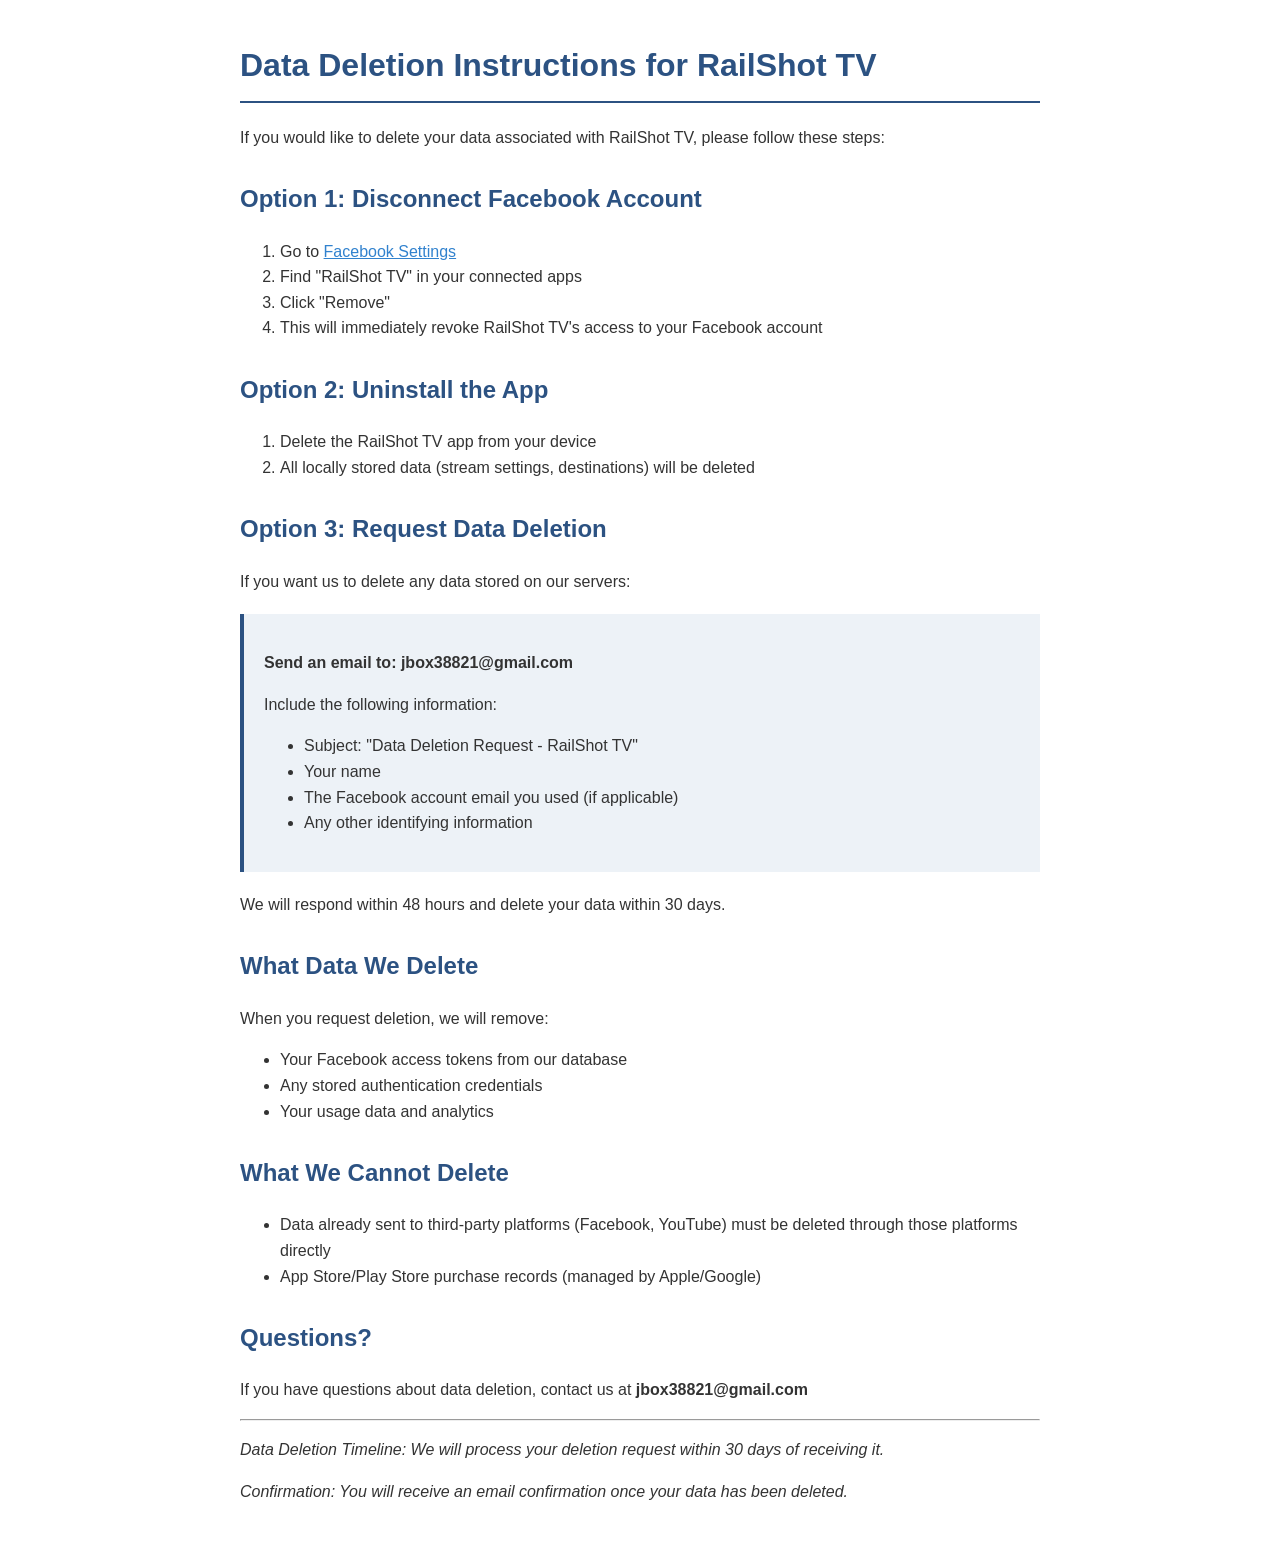
<file: data-deletion.html>
<!DOCTYPE html>
<html lang="en">
<head>
    <meta charset="UTF-8">
    <meta name="viewport" content="width=device-width, initial-scale=1.0">
    <title>Data Deletion - RailShot TV</title>
    <style>
        body {
            font-family: -apple-system, BlinkMacSystemFont, 'Segoe UI', Roboto, sans-serif;
            line-height: 1.6;
            max-width: 800px;
            margin: 40px auto;
            padding: 0 20px;
            color: #333;
        }
        h1 { color: #2c5282; border-bottom: 2px solid #2c5282; padding-bottom: 10px; }
        h2 { color: #2c5282; margin-top: 30px; }
        a { color: #3182ce; }
        .highlight { background: #edf2f7; padding: 20px; border-left: 4px solid #2c5282; margin: 20px 0; }
    </style>
</head>
<body>
    <h1>Data Deletion Instructions for RailShot TV</h1>
    <p>If you would like to delete your data associated with RailShot TV, please follow these steps:</p>

    <h2>Option 1: Disconnect Facebook Account</h2>
    <ol>
        <li>Go to <a href="https://www.facebook.com/settings?tab=applications">Facebook Settings</a></li>
        <li>Find "RailShot TV" in your connected apps</li>
        <li>Click "Remove"</li>
        <li>This will immediately revoke RailShot TV's access to your Facebook account</li>
    </ol>

    <h2>Option 2: Uninstall the App</h2>
    <ol>
        <li>Delete the RailShot TV app from your device</li>
        <li>All locally stored data (stream settings, destinations) will be deleted</li>
    </ol>

    <h2>Option 3: Request Data Deletion</h2>
    <p>If you want us to delete any data stored on our servers:</p>
    
    <div class="highlight">
        <p><strong>Send an email to: jbox38821@gmail.com</strong></p>
        <p>Include the following information:</p>
        <ul>
            <li>Subject: "Data Deletion Request - RailShot TV"</li>
            <li>Your name</li>
            <li>The Facebook account email you used (if applicable)</li>
            <li>Any other identifying information</li>
        </ul>
    </div>

    <p>We will respond within 48 hours and delete your data within 30 days.</p>

    <h2>What Data We Delete</h2>
    <p>When you request deletion, we will remove:</p>
    <ul>
        <li>Your Facebook access tokens from our database</li>
        <li>Any stored authentication credentials</li>
        <li>Your usage data and analytics</li>
    </ul>

    <h2>What We Cannot Delete</h2>
    <ul>
        <li>Data already sent to third-party platforms (Facebook, YouTube) must be deleted through those platforms directly</li>
        <li>App Store/Play Store purchase records (managed by Apple/Google)</li>
    </ul>

    <h2>Questions?</h2>
    <p>If you have questions about data deletion, contact us at <strong>jbox38821@gmail.com</strong></p>

    <hr>
    <p><em>Data Deletion Timeline: We will process your deletion request within 30 days of receiving it.</em></p>
    <p><em>Confirmation: You will receive an email confirmation once your data has been deleted.</em></p>
</body>
</html>
</file>
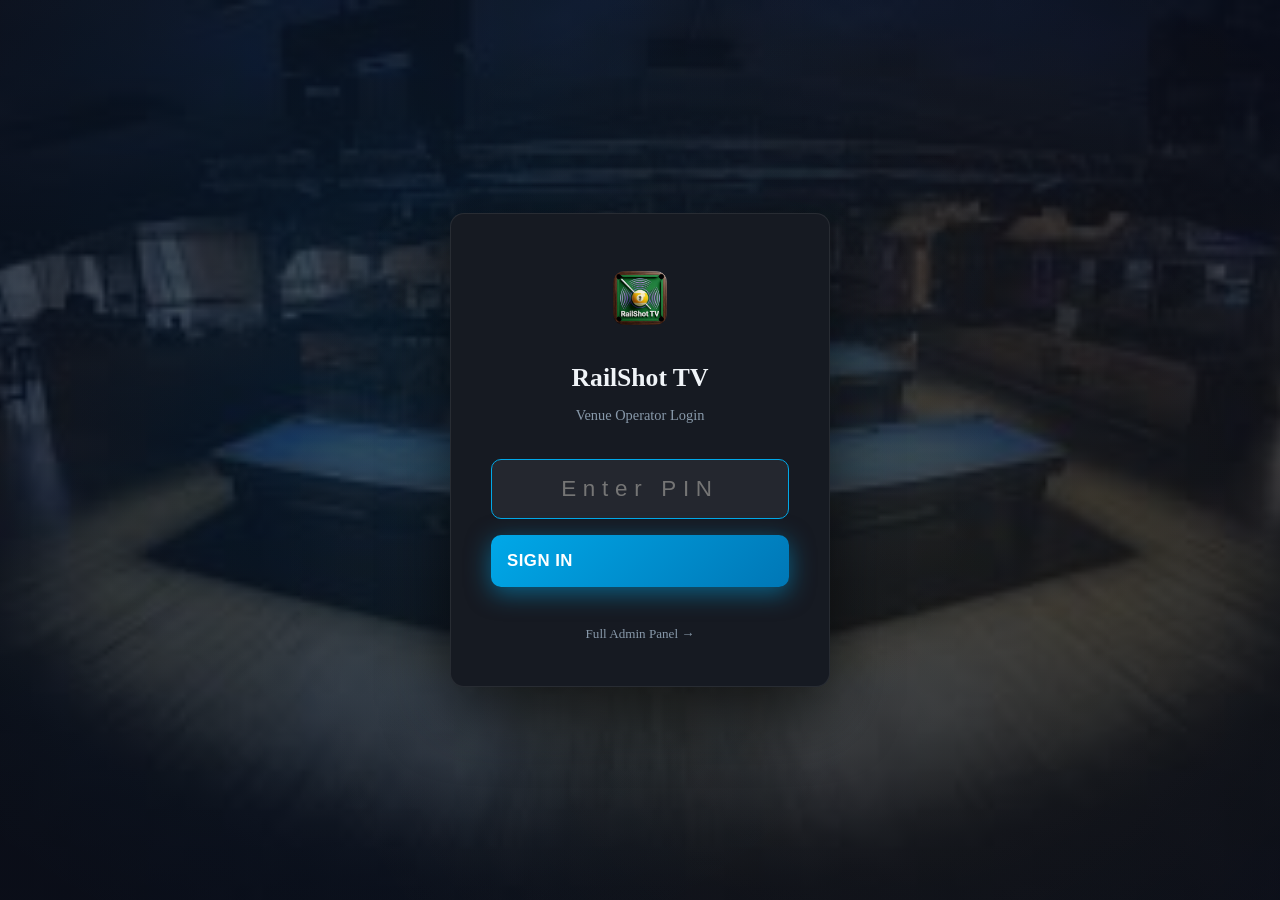
<file: golive.html>
<!DOCTYPE html>
<html lang="en">
<head>
    <meta charset="UTF-8">
    <meta name="viewport" content="width=device-width, initial-scale=1.0, maximum-scale=1.0, user-scalable=no">
    <title>Go Live — RailShot TV</title>
    <meta name="theme-color" content="#00A8E8">
    <link rel="manifest" href="manifest.json">
    <link rel="stylesheet" href="css/styles.css?v=2">
    <link rel="stylesheet" href="css/golive.css?v=1">
</head>
<body class="golive-page">

    <!-- PIN Login Screen -->
    <div id="pinScreen" class="pin-screen">
        <div class="pin-card">
            <img src="images/logo.png" alt="RailShot TV" class="pin-logo">
            <h1 class="pin-title">RailShot TV</h1>
            <p class="pin-subtitle">Venue Operator Login</p>
            <form id="pinForm" autocomplete="off">
                <div class="pin-input-wrap">
                    <input
                        type="password"
                        id="pinInput"
                        class="pin-input"
                        placeholder="Enter PIN"
                        inputmode="numeric"
                        maxlength="12"
                        autocomplete="current-password"
                        required
                    >
                </div>
                <button type="submit" class="btn btn-primary pin-submit-btn">Sign In</button>
                <p id="pinError" class="pin-error hidden">Incorrect PIN. Please try again.</p>
            </form>
            <a href="admin/" class="pin-admin-link">Full Admin Panel &rarr;</a>
        </div>
    </div>

    <!-- Go Live Control Screen -->
    <div id="controlScreen" class="control-screen hidden">
        <header class="golive-header">
            <div class="golive-header-inner">
                <a href="index.html" class="logo">
                    <img src="images/logo.png" alt="RailShot TV Logo" class="logo-icon">
                    <span>RailShot TV</span>
                </a>
                <div class="golive-header-right">
                    <span id="venueName" class="golive-venue-name"></span>
                    <button id="logoutBtn" class="btn btn-secondary btn-small">Sign Out</button>
                </div>
            </div>
        </header>

        <main class="golive-main">
            <div class="golive-container">

                <!-- Status banner -->
                <div id="statusBanner" class="status-banner status-offline">
                    <span class="status-banner-dot"></span>
                    <span id="statusBannerText">Off Air</span>
                </div>

                <!-- Table cards -->
                <div id="tableCards" class="table-cards-grid"></div>

                <!-- No tables configured message -->
                <div id="noTablesMsg" class="no-tables-msg hidden">
                    <p>No cameras have been configured yet.</p>
                    <a href="admin/" class="btn btn-primary">Go to Admin Panel</a>
                </div>

            </div>
        </main>
    </div>

    <script src="js/golive.js?v=3"></script>
</body>
</html>
</file>
<file: css/styles.css>
/* RailShot TV - Atmospheric Billiard Hall Design */
* {
    margin: 0;
    padding: 0;
    box-sizing: border-box;
}

:root {
    /* Color palette from billiard hall atmosphere */
    --primary: #00A8E8;
    --primary-dark: #0077B6;
    --accent: #FDD835;
    --accent-orange: #FF6B35;
    
    /* Dark atmospheric colors */
    --background-dark: #0A0E1A;
    --surface-dark: #1A1F2E;
    --surface-light: #2A3142;
    
    /* Text colors */
    --text: #FFFFFF;
    --text-muted: #B8C5D6;
    --border: rgba(255, 255, 255, 0.1);
    --shadow: rgba(0, 0, 0, 0.6);
    
    /* Spacing */
    --spacing-xs: 0.5rem;
    --spacing-sm: 1rem;
    --spacing-md: 1.5rem;
    --spacing-lg: 2rem;
    --spacing-xl: 3rem;
    --spacing-2xl: 4rem;
    --spacing-3xl: 6rem;
    
    /* Border radius */
    --radius-sm: 0.5rem;
    --radius-md: 1rem;
    --radius-lg: 1.5rem;
    --radius-xl: 2rem;
}

body {
    font-family: -apple-system, BlinkMacSystemFont, 'Segoe UI', Roboto, 'Helvetica Neue', Arial, sans-serif;
    background: var(--background-dark);
    color: var(--text);
    line-height: 1.6;
    -webkit-font-smoothing: antialiased;
    -moz-osx-font-smoothing: grayscale;
    position: relative;
}

/* Main atmospheric background - multiple billiard hall */
body::before {
    content: '';
    position: fixed;
    top: 0;
    left: 0;
    right: 0;
    bottom: 0;
    background: 
        linear-gradient(180deg, rgba(10, 14, 26, 0.85) 0%, rgba(10, 14, 26, 0.75) 50%, rgba(10, 14, 26, 0.85) 100%),
        url('../images/bg-pool-hall-1.jpg');
    background-size: cover;
    background-position: center;
    background-attachment: fixed;
    z-index: -2;
}

/* Subtle overlay for depth */
body::after {
    content: '';
    position: fixed;
    top: 0;
    left: 0;
    right: 0;
    bottom: 0;
    background: 
        radial-gradient(circle at 30% 40%, rgba(0, 168, 232, 0.08) 0%, transparent 60%),
        radial-gradient(circle at 70% 60%, rgba(253, 216, 53, 0.06) 0%, transparent 60%);
    z-index: -1;
    pointer-events: none;
}

.container {
    max-width: 1200px;
    margin: 0 auto;
    padding: 0 var(--spacing-md);
}

/* Header */
.header {
    position: sticky;
    top: 0;
    z-index: 1000;
    background: rgba(10, 14, 26, 0.95);
    border-bottom: 2px solid rgba(0, 168, 232, 0.3);
    backdrop-filter: blur(20px) saturate(180%);
    box-shadow: 0 4px 30px rgba(0, 0, 0, 0.5);
}

.header-content {
    display: flex;
    align-items: center;
    justify-content: space-between;
    height: 4.5rem;
}

.logo {
    display: flex;
    align-items: center;
    gap: var(--spacing-sm);
    font-size: 1.5rem;
    font-weight: 700;
    color: var(--text);
    text-decoration: none;
    transition: transform 0.3s ease;
}

.logo:hover {
    transform: scale(1.05);
}

.logo-icon {
    width: 48px;
    height: 48px;
    border-radius: 12px;
    box-shadow: 0 4px 12px rgba(0, 0, 0, 0.4);
}

.nav {
    display: flex;
    gap: var(--spacing-lg);
}

.nav-link {
    color: var(--text);
    text-decoration: none;
    font-weight: 600;
    padding: var(--spacing-xs) var(--spacing-md);
    border-radius: var(--radius-sm);
    transition: all 0.3s ease;
    background: rgba(255, 255, 255, 0.05);
}

.nav-link:hover {
    background: rgba(0, 168, 232, 0.2);
    color: var(--primary);
    transform: translateY(-2px);
}

/* Hero Section - Pool ball close-up background */
.hero {
    padding: var(--spacing-3xl) 0;
    background: 
        linear-gradient(135deg, rgba(10, 14, 26, 0.92) 0%, rgba(26, 31, 46, 0.88) 100%),
        url('../images/bg-pool-ball.jpg');
    background-size: cover;
    background-position: center;
    background-attachment: fixed;
    position: relative;
    overflow: hidden;
    border-bottom: 2px solid rgba(0, 168, 232, 0.3);
}

.hero::before {
    content: '';
    position: absolute;
    top: 0;
    left: 0;
    right: 0;
    bottom: 0;
    background: radial-gradient(circle at 50% 50%, transparent 0%, rgba(10, 14, 26, 0.4) 100%);
    pointer-events: none;
}

.hero-grid {
    display: grid;
    grid-template-columns: 1fr 1fr;
    gap: var(--spacing-3xl);
    align-items: center;
    position: relative;
    z-index: 1;
}

.hero-badge {
    display: inline-flex;
    align-items: center;
    gap: var(--spacing-xs);
    background: linear-gradient(135deg, rgba(0, 168, 232, 0.25) 0%, rgba(0, 119, 182, 0.25) 100%);
    color: var(--primary);
    padding: 0.75rem 1.5rem;
    border-radius: var(--radius-xl);
    font-size: 0.875rem;
    font-weight: 700;
    margin-bottom: var(--spacing-md);
    border: 2px solid var(--primary);
    box-shadow: 0 4px 20px rgba(0, 168, 232, 0.3);
    text-transform: uppercase;
    letter-spacing: 1px;
    backdrop-filter: blur(10px);
}

.hero-badge i {
    width: 1.25rem;
    height: 1.25rem;
}

.hero-title {
    font-size: 3.5rem;
    font-weight: 900;
    margin-bottom: var(--spacing-md);
    line-height: 1.1;
    color: var(--text);
    text-shadow: 
        2px 2px 4px rgba(0, 0, 0, 0.8),
        0 0 30px rgba(0, 168, 232, 0.3);
}

.hero-subtitle {
    font-size: 1.25rem;
    color: var(--text-muted);
    margin-bottom: var(--spacing-xl);
    line-height: 1.7;
    text-shadow: 1px 1px 3px rgba(0, 0, 0, 0.8);
}

.hero-cta {
    margin-bottom: var(--spacing-lg);
}

.hero-features {
    display: flex;
    flex-wrap: wrap;
    gap: var(--spacing-md);
}

.hero-feature-item {
    display: flex;
    align-items: center;
    gap: var(--spacing-xs);
    color: var(--text);
    font-size: 1rem;
    font-weight: 600;
    background: rgba(255, 255, 255, 0.1);
    padding: 0.5rem 1rem;
    border-radius: var(--radius-md);
    backdrop-filter: blur(10px);
    border: 1px solid rgba(255, 255, 255, 0.1);
}

.hero-feature-item i {
    width: 1.25rem;
    height: 1.25rem;
    color: var(--accent);
}

.hero-image {
    display: flex;
    justify-content: center;
    align-items: center;
}

.app-screenshot {
    max-width: 100%;
    height: auto;
    max-height: 600px;
    border-radius: var(--radius-xl);
    box-shadow: 
        0 20px 60px rgba(0, 0, 0, 0.8),
        0 0 0 3px rgba(0, 168, 232, 0.3),
        0 0 30px rgba(0, 168, 232, 0.2);
    transition: transform 0.5s ease;
}

.app-screenshot:hover {
    transform: scale(1.05);
}

/* Buttons */
.btn {
    display: inline-flex;
    align-items: center;
    gap: var(--spacing-xs);
    padding: 1.25rem 2.5rem;
    border-radius: var(--radius-md);
    font-weight: 700;
    text-decoration: none;
    transition: all 0.3s ease;
    cursor: pointer;
    border: none;
    font-size: 1.125rem;
    text-transform: uppercase;
    letter-spacing: 0.5px;
}

.btn-primary {
    background: linear-gradient(135deg, var(--primary) 0%, var(--primary-dark) 100%);
    color: #FFFFFF;
    box-shadow: 0 6px 25px rgba(0, 168, 232, 0.5);
}

.btn-primary:hover {
    transform: translateY(-3px);
    box-shadow: 0 10px 35px rgba(0, 168, 232, 0.7);
    background: linear-gradient(135deg, #48CAE4 0%, var(--primary) 100%);
}

.btn-large {
    padding: 1.5rem 3rem;
    font-size: 1.25rem;
}

.btn-icon {
    width: 1.5rem;
    height: 1.5rem;
}

/* Features Section - Pool hall background */
.features-section {
    padding: var(--spacing-3xl) 0;
    background: 
        linear-gradient(180deg, rgba(10, 14, 26, 0.90) 0%, rgba(26, 31, 46, 0.92) 100%),
        url('../images/bg-pool-hall-2.jpg');
    background-size: cover;
    background-position: center;
    background-attachment: fixed;
    position: relative;
}

.features-section::before {
    content: '';
    position: absolute;
    top: 0;
    left: 0;
    right: 0;
    bottom: 0;
    background: 
        linear-gradient(180deg, rgba(10, 14, 26, 0.3) 0%, transparent 20%, transparent 80%, rgba(10, 14, 26, 0.3) 100%);
    pointer-events: none;
}

.section-header {
    text-align: center;
    margin-bottom: var(--spacing-3xl);
    position: relative;
    z-index: 1;
}

.section-badge {
    display: inline-block;
    background: rgba(0, 168, 232, 0.2);
    color: var(--primary);
    padding: 0.75rem 1.5rem;
    border-radius: var(--radius-xl);
    font-size: 0.875rem;
    font-weight: 700;
    margin-bottom: var(--spacing-sm);
    border: 2px solid var(--primary);
    text-transform: uppercase;
    letter-spacing: 1px;
    backdrop-filter: blur(10px);
}

.section-title {
    font-size: 2.75rem;
    font-weight: 900;
    margin-bottom: var(--spacing-sm);
    text-shadow: 
        2px 2px 4px rgba(0, 0, 0, 0.8),
        0 0 20px rgba(0, 168, 232, 0.2);
}

.section-description {
    font-size: 1.25rem;
    color: var(--text-muted);
    max-width: 700px;
    margin: 0 auto;
    text-shadow: 1px 1px 3px rgba(0, 0, 0, 0.8);
}

.feature-row {
    display: grid;
    grid-template-columns: 1fr 1fr;
    gap: var(--spacing-3xl);
    align-items: center;
    margin-bottom: var(--spacing-3xl);
    padding: var(--spacing-xl);
    background: rgba(10, 14, 26, 0.7);
    border-radius: var(--radius-xl);
    border: 1px solid rgba(0, 168, 232, 0.2);
    backdrop-filter: blur(20px) saturate(180%);
    box-shadow: 0 8px 32px rgba(0, 0, 0, 0.4);
    position: relative;
    z-index: 1;
}

.feature-row-reverse {
    direction: rtl;
}

.feature-row-reverse > * {
    direction: ltr;
}

.feature-icon-badge {
    width: 5rem;
    height: 5rem;
    background: linear-gradient(135deg, var(--primary) 0%, var(--primary-dark) 100%);
    border-radius: var(--radius-lg);
    display: flex;
    align-items: center;
    justify-content: center;
    margin-bottom: var(--spacing-md);
    box-shadow: 0 6px 25px rgba(0, 168, 232, 0.5);
}

.feature-icon-badge i {
    width: 2.5rem;
    height: 2.5rem;
    color: #FFFFFF;
}

.feature-title {
    font-size: 2.25rem;
    font-weight: 800;
    margin-bottom: var(--spacing-sm);
    text-shadow: 1px 1px 3px rgba(0, 0, 0, 0.8);
}

.feature-description {
    font-size: 1.125rem;
    color: var(--text-muted);
    margin-bottom: var(--spacing-md);
    line-height: 1.7;
}

.feature-list {
    list-style: none;
}

.feature-list li {
    display: flex;
    align-items: center;
    gap: var(--spacing-sm);
    margin-bottom: var(--spacing-sm);
    color: var(--text);
    font-weight: 500;
}

.feature-list i {
    width: 1.5rem;
    height: 1.5rem;
    color: var(--accent);
    flex-shrink: 0;
}

.feature-image {
    display: flex;
    justify-content: center;
    align-items: center;
}

.screenshot {
    max-width: 100%;
    height: auto;
    border-radius: var(--radius-lg);
    box-shadow: 
        0 15px 50px rgba(0, 0, 0, 0.6),
        0 0 0 2px rgba(0, 168, 232, 0.3),
        0 0 20px rgba(0, 168, 232, 0.2);
    transition: transform 0.5s ease;
}

.screenshot:hover {
    transform: scale(1.05);
}

.screenshot-landscape {
    max-width: 100%;
}

/* Download Section - Atmospheric pool hall */
.download-section {
    padding: var(--spacing-3xl) 0;
    background: 
        linear-gradient(135deg, rgba(10, 14, 26, 0.95) 0%, rgba(26, 31, 46, 0.95) 100%),
        url('../images/bg-pool-hall-1.jpg');
    background-size: cover;
    background-position: center;
    background-attachment: fixed;
    text-align: center;
    position: relative;
    border-top: 2px solid rgba(0, 168, 232, 0.3);
    border-bottom: 2px solid rgba(0, 168, 232, 0.3);
}

.download-section::before {
    content: '';
    position: absolute;
    top: 0;
    left: 0;
    right: 0;
    bottom: 0;
    background: 
        radial-gradient(circle at 50% 50%, rgba(0, 168, 232, 0.1) 0%, transparent 70%);
    pointer-events: none;
}

.download-content {
    max-width: 800px;
    margin: 0 auto;
    position: relative;
    z-index: 1;
}

.download-icon {
    width: 6rem;
    height: 6rem;
    background: linear-gradient(135deg, var(--primary) 0%, var(--primary-dark) 100%);
    border-radius: var(--radius-xl);
    display: flex;
    align-items: center;
    justify-content: center;
    margin: 0 auto var(--spacing-lg);
    box-shadow: 0 8px 35px rgba(0, 168, 232, 0.6);
}

.download-icon i {
    width: 3rem;
    height: 3rem;
    color: #FFFFFF;
}

.download-title {
    font-size: 3rem;
    font-weight: 900;
    margin-bottom: var(--spacing-sm);
    text-shadow: 
        2px 2px 4px rgba(0, 0, 0, 0.8),
        0 0 30px rgba(0, 168, 232, 0.3);
}

.download-description {
    font-size: 1.25rem;
    color: var(--text-muted);
    margin-bottom: var(--spacing-xl);
    line-height: 1.7;
    text-shadow: 1px 1px 3px rgba(0, 0, 0, 0.8);
}

.download-note {
    margin-top: var(--spacing-md);
    font-size: 1rem;
    color: var(--primary);
    font-weight: 600;
}

/* Footer */
.footer {
    padding: var(--spacing-2xl) 0 var(--spacing-lg);
    background: rgba(10, 14, 26, 0.98);
    border-top: 2px solid rgba(0, 168, 232, 0.3);
    backdrop-filter: blur(20px);
}

.footer-content {
    display: grid;
    grid-template-columns: 2fr 1fr;
    gap: var(--spacing-3xl);
    margin-bottom: var(--spacing-xl);
}

.footer-brand .logo {
    margin-bottom: var(--spacing-sm);
}

.footer-tagline {
    color: var(--text-muted);
    font-size: 1rem;
}

.footer-links {
    display: grid;
    grid-template-columns: 1fr 1fr;
    gap: var(--spacing-lg);
}

.footer-column-title {
    font-size: 0.875rem;
    font-weight: 700;
    margin-bottom: var(--spacing-sm);
    color: var(--primary);
    text-transform: uppercase;
    letter-spacing: 1px;
}

.footer-link {
    display: block;
    color: var(--text-muted);
    text-decoration: none;
    margin-bottom: var(--spacing-xs);
    transition: color 0.3s ease;
}

.footer-link:hover {
    color: var(--primary);
}

.footer-bottom {
    text-align: center;
    padding-top: var(--spacing-lg);
    border-top: 1px solid rgba(255, 255, 255, 0.1);
    color: var(--text-muted);
    font-size: 0.875rem;
}

/* Mobile Responsive */
@media (max-width: 768px) {
    .hero-grid {
        grid-template-columns: 1fr;
        gap: var(--spacing-xl);
    }
    
    .hero-title {
        font-size: 2.5rem;
    }
    
    .hero-subtitle {
        font-size: 1.125rem;
    }
    
    .section-title {
        font-size: 2rem;
    }
    
    .feature-row,
    .feature-row-reverse {
        grid-template-columns: 1fr;
        gap: var(--spacing-xl);
        direction: ltr;
        padding: var(--spacing-md);
    }
    
    .feature-title {
        font-size: 1.75rem;
    }
    
    .footer-content {
        grid-template-columns: 1fr;
    }
    
    .download-title {
        font-size: 2.25rem;
    }
    
    .btn {
        padding: 1rem 2rem;
        font-size: 1rem;
    }
    
    .btn-large {
        padding: 1.25rem 2.5rem;
        font-size: 1.125rem;
    }
}

/* Contact Section */
.contact-section {
    padding: var(--spacing-3xl) 0;
    position: relative;
}

.contact-grid {
    display: grid;
    grid-template-columns: 1fr 1.2fr;
    gap: var(--spacing-2xl);
    margin-top: var(--spacing-2xl);
}

/* Contact Information */
.contact-info {
    display: flex;
    flex-direction: column;
    gap: var(--spacing-lg);
}

.contact-info-title {
    font-size: 2rem;
    font-weight: 700;
    color: var(--text);
    line-height: 1.2;
    margin-bottom: var(--spacing-sm);
}

.contact-info-description {
    color: var(--text-muted);
    font-size: 1.125rem;
    line-height: 1.7;
}

.contact-details {
    display: flex;
    flex-direction: column;
    gap: var(--spacing-lg);
    margin-top: var(--spacing-md);
}

.contact-detail-item {
    display: flex;
    gap: var(--spacing-md);
    align-items: flex-start;
}

.contact-icon {
    width: 56px;
    height: 56px;
    min-width: 56px;
    background: var(--primary);
    border-radius: 50%;
    display: flex;
    align-items: center;
    justify-content: center;
    color: white;
    box-shadow: 0 4px 20px rgba(0, 168, 232, 0.3);
}

.contact-icon i {
    width: 24px;
    height: 24px;
}

.contact-detail-content {
    flex: 1;
    padding-top: 0.5rem;
}

.contact-detail-content h4 {
    font-size: 1.125rem;
    font-weight: 600;
    color: var(--text);
    margin-bottom: 0.25rem;
}

.contact-detail-content p,
.contact-detail-content a {
    color: var(--text-muted);
    font-size: 1rem;
    text-decoration: none;
    transition: color 0.3s ease;
}

.contact-detail-content a:hover {
    color: var(--primary);
}

/* Contact Form */
.contact-form-wrapper {
    background: rgba(26, 31, 46, 0.6);
    backdrop-filter: blur(20px);
    border: 1px solid var(--border);
    border-radius: var(--radius-lg);
    padding: var(--spacing-xl);
    box-shadow: 0 10px 40px rgba(0, 0, 0, 0.4);
}

.contact-form-title {
    font-size: 1.5rem;
    font-weight: 700;
    color: var(--text);
    margin-bottom: var(--spacing-lg);
    text-transform: uppercase;
    letter-spacing: 0.5px;
}

.contact-form {
    display: flex;
    flex-direction: column;
    gap: var(--spacing-md);
}

.form-row {
    display: grid;
    grid-template-columns: 1fr 1fr;
    gap: var(--spacing-md);
}

.form-group {
    display: flex;
    flex-direction: column;
    gap: var(--spacing-xs);
}

.form-label {
    font-size: 0.875rem;
    font-weight: 600;
    color: var(--text);
    text-transform: uppercase;
    letter-spacing: 0.5px;
}

.form-input,
.form-select,
.form-textarea {
    width: 100%;
    padding: 1rem;
    background: rgba(255, 255, 255, 0.05);
    border: 1px solid var(--border);
    border-radius: var(--radius-sm);
    color: var(--text);
    font-size: 1rem;
    font-family: inherit;
    transition: all 0.3s ease;
}

.form-input:focus,
.form-select:focus,
.form-textarea:focus {
    outline: none;
    border-color: var(--primary);
    background: rgba(255, 255, 255, 0.08);
    box-shadow: 0 0 0 3px rgba(0, 168, 232, 0.1);
}

.form-input::placeholder,
.form-textarea::placeholder {
    color: rgba(184, 197, 214, 0.5);
}

.form-select {
    cursor: pointer;
    appearance: none;
    background-image: url("data:image/svg+xml,%3Csvg xmlns='http://www.w3.org/2000/svg' width='24' height='24' viewBox='0 0 24 24' fill='none' stroke='%23B8C5D6' stroke-width='2' stroke-linecap='round' stroke-linejoin='round'%3E%3Cpolyline points='6 9 12 15 18 9'%3E%3C/polyline%3E%3C/svg%3E");
    background-repeat: no-repeat;
    background-position: right 1rem center;
    background-size: 20px;
    padding-right: 3rem;
}

.form-select option {
    background: var(--surface-dark);
    color: var(--text);
}

.form-textarea {
    resize: vertical;
    min-height: 150px;
}

.btn-full {
    width: 100%;
    justify-content: center;
}

.form-message {
    padding: var(--spacing-md);
    border-radius: var(--radius-sm);
    font-size: 0.9rem;
    text-align: center;
    display: none;
}

.form-message.success {
    display: block;
    background: rgba(76, 175, 80, 0.1);
    border: 1px solid rgba(76, 175, 80, 0.3);
    color: #4CAF50;
}

.form-message.error {
    display: block;
    background: rgba(244, 67, 54, 0.1);
    border: 1px solid rgba(244, 67, 54, 0.3);
    color: #F44336;
}

/* Responsive Design for Contact Section */
@media (max-width: 968px) {
    .contact-grid {
        grid-template-columns: 1fr;
        gap: var(--spacing-xl);
    }
    
    .contact-info-title {
        font-size: 1.75rem;
    }
}

@media (max-width: 640px) {
    .form-row {
        grid-template-columns: 1fr;
    }
    
    .contact-form-wrapper {
        padding: var(--spacing-lg);
    }
    
    .contact-info-title {
        font-size: 1.5rem;
    }
    
    .contact-icon {
        width: 48px;
        height: 48px;
        min-width: 48px;
    }
    
    .contact-icon i {
        width: 20px;
        height: 20px;
    }
}

/* ============================================================
   MOBILE HAMBURGER MENU
   ============================================================ */

/* Hide hamburger on desktop */
.nav-hamburger {
    display: none;
    flex-direction: column;
    justify-content: center;
    align-items: center;
    gap: 5px;
    width: 44px;
    height: 44px;
    background: rgba(255, 255, 255, 0.07);
    border: 1px solid rgba(255, 255, 255, 0.15);
    border-radius: var(--radius-sm);
    cursor: pointer;
    z-index: 1100;
    transition: background 0.2s ease;
    padding: 0;
}

.nav-hamburger:hover {
    background: rgba(0, 168, 232, 0.2);
}

.nav-hamburger span {
    display: block;
    width: 22px;
    height: 2px;
    background: var(--text);
    border-radius: 2px;
    transition: transform 0.3s ease, opacity 0.3s ease;
}

/* Animated X when open */
.nav-hamburger.open span:nth-child(1) {
    transform: translateY(7px) rotate(45deg);
}
.nav-hamburger.open span:nth-child(2) {
    opacity: 0;
    transform: scaleX(0);
}
.nav-hamburger.open span:nth-child(3) {
    transform: translateY(-7px) rotate(-45deg);
}

/* Mobile overlay — hidden by default */
.nav-mobile-overlay {
    display: none;
    position: fixed;
    top: 0;
    left: 0;
    right: 0;
    bottom: 0;
    background: rgba(10, 14, 26, 0.97);
    backdrop-filter: blur(24px);
    z-index: 1050;
    flex-direction: column;
    align-items: center;
    justify-content: center;
    gap: var(--spacing-lg);
    opacity: 0;
    transition: opacity 0.25s ease;
}

.nav-mobile-overlay.open {
    opacity: 1;
}

.nav-mobile-link {
    font-size: 1.75rem;
    font-weight: 700;
    color: var(--text);
    text-decoration: none;
    letter-spacing: 0.5px;
    padding: var(--spacing-sm) var(--spacing-xl);
    border-radius: var(--radius-md);
    transition: color 0.2s ease, background 0.2s ease;
}

.nav-mobile-link:hover {
    color: var(--primary);
    background: rgba(0, 168, 232, 0.1);
}

/* Show hamburger and hide desktop nav on mobile */
@media (max-width: 768px) {
    .nav {
        display: none;
    }

    .nav-hamburger {
        display: flex;
    }

    .nav-mobile-overlay {
        display: flex;
    }
}

/* ============================================================
   SKELETON LOADERS (Live venue grid)
   ============================================================ */

@keyframes skeleton-shimmer {
    0%   { background-position: -600px 0; }
    100% { background-position: 600px 0; }
}

.skeleton {
    background: linear-gradient(
        90deg,
        rgba(42, 49, 66, 0.8) 25%,
        rgba(60, 70, 90, 0.9) 50%,
        rgba(42, 49, 66, 0.8) 75%
    );
    background-size: 600px 100%;
    animation: skeleton-shimmer 1.4s infinite linear;
    border-radius: var(--radius-sm);
}

.venue-card-skeleton {
    background: rgba(26, 31, 46, 0.7);
    border: 1px solid rgba(255, 255, 255, 0.06);
    border-radius: var(--radius-md);
    overflow: hidden;
    pointer-events: none;
}

.venue-card-skeleton .sk-image {
    width: 100%;
    height: 160px;
}

.venue-card-skeleton .sk-body {
    padding: 1rem;
    display: flex;
    flex-direction: column;
    gap: 0.6rem;
}

.venue-card-skeleton .sk-title {
    height: 18px;
    width: 60%;
}

.venue-card-skeleton .sk-sub {
    height: 13px;
    width: 40%;
}

.venue-card-skeleton .sk-desc {
    height: 13px;
    width: 85%;
}

.venue-card-skeleton .sk-link {
    height: 13px;
    width: 50%;
    margin-top: 0.4rem;
}
</file>
<file: css/golive.css>
/* ═══════════════════════════════════════════════════════════════════════════
   RailShot TV — Go Live / Venue Operator Page
   ═══════════════════════════════════════════════════════════════════════════ */

:root {
    --gl-bg: #0d0f14;
    --gl-card-bg: #161a22;
    --gl-border: rgba(255,255,255,0.08);
    --gl-blue: #00A8E8;
    --gl-blue-dark: #0086c3;
    --gl-green: #22c55e;
    --gl-green-dark: #16a34a;
    --gl-red: #ef4444;
    --gl-red-dark: #dc2626;
    --gl-text: #f0f4f8;
    --gl-muted: #8899aa;
    --gl-radius: 14px;
}

/* ── Base ─────────────────────────────────────────────────────────────────── */
.golive-page {
    background: var(--gl-bg);
    min-height: 100vh;
    color: var(--gl-text);
    font-family: inherit;
}

/* ── PIN Screen ───────────────────────────────────────────────────────────── */
.pin-screen {
    display: flex;
    align-items: center;
    justify-content: center;
    min-height: 100vh;
    padding: 24px;
}

.pin-card {
    background: var(--gl-card-bg);
    border: 1px solid var(--gl-border);
    border-radius: var(--gl-radius);
    padding: 48px 40px 40px;
    width: 100%;
    max-width: 380px;
    text-align: center;
    box-shadow: 0 24px 64px rgba(0,0,0,0.6);
}

.pin-logo {
    width: 72px;
    height: 72px;
    object-fit: contain;
    margin-bottom: 16px;
}

.pin-title {
    font-size: 1.6rem;
    font-weight: 700;
    margin: 0 0 6px;
    color: var(--gl-text);
}

.pin-subtitle {
    font-size: 0.9rem;
    color: var(--gl-muted);
    margin: 0 0 32px;
}

.pin-input-wrap {
    margin-bottom: 16px;
}

.pin-input {
    width: 100%;
    background: rgba(255,255,255,0.06);
    border: 1px solid var(--gl-border);
    border-radius: 10px;
    color: var(--gl-text);
    font-size: 1.4rem;
    letter-spacing: 0.3em;
    padding: 16px 20px;
    text-align: center;
    outline: none;
    transition: border-color 0.2s;
    box-sizing: border-box;
}

.pin-input:focus {
    border-color: var(--gl-blue);
}

.pin-submit-btn {
    width: 100%;
    padding: 16px;
    font-size: 1.05rem;
    font-weight: 700;
    border-radius: 10px;
    margin-bottom: 12px;
}

.pin-error {
    color: var(--gl-red);
    font-size: 0.85rem;
    margin: 8px 0 0;
}

.pin-admin-link {
    display: inline-block;
    margin-top: 24px;
    font-size: 0.82rem;
    color: var(--gl-muted);
    text-decoration: none;
    transition: color 0.2s;
}

.pin-admin-link:hover { color: var(--gl-blue); }

/* ── Control Screen ───────────────────────────────────────────────────────── */
.control-screen {
    display: flex;
    flex-direction: column;
    min-height: 100vh;
}

.golive-header {
    background: rgba(22,26,34,0.95);
    border-bottom: 1px solid var(--gl-border);
    padding: 0 24px;
    height: 64px;
    display: flex;
    align-items: center;
    position: sticky;
    top: 0;
    z-index: 100;
    backdrop-filter: blur(8px);
}

.golive-header-inner {
    display: flex;
    align-items: center;
    justify-content: space-between;
    width: 100%;
    max-width: 900px;
    margin: 0 auto;
}

.golive-venue-name {
    font-size: 0.9rem;
    color: var(--gl-muted);
    margin-right: 16px;
}

.golive-main {
    flex: 1;
    padding: 32px 24px 48px;
}

.golive-container {
    max-width: 900px;
    margin: 0 auto;
}

/* ── Status Banner ────────────────────────────────────────────────────────── */
.status-banner {
    display: flex;
    align-items: center;
    gap: 10px;
    padding: 14px 20px;
    border-radius: var(--gl-radius);
    font-size: 1rem;
    font-weight: 600;
    margin-bottom: 32px;
    border: 1px solid transparent;
    transition: background 0.3s, border-color 0.3s;
}

.status-banner-dot {
    width: 12px;
    height: 12px;
    border-radius: 50%;
    flex-shrink: 0;
}

.status-banner.status-offline {
    background: rgba(239,68,68,0.1);
    border-color: rgba(239,68,68,0.25);
    color: #fca5a5;
}

.status-banner.status-offline .status-banner-dot {
    background: var(--gl-red);
}

.status-banner.status-live {
    background: rgba(34,197,94,0.12);
    border-color: rgba(34,197,94,0.3);
    color: #86efac;
}

.status-banner.status-live .status-banner-dot {
    background: var(--gl-green);
    box-shadow: 0 0 8px var(--gl-green);
    animation: pulseDot 1.5s ease-in-out infinite;
}

@keyframes pulseDot {
    0%, 100% { opacity: 1; transform: scale(1); }
    50% { opacity: 0.6; transform: scale(1.3); }
}

/* ── Table Cards Grid ─────────────────────────────────────────────────────── */
.table-cards-grid {
    display: grid;
    grid-template-columns: repeat(auto-fill, minmax(280px, 1fr));
    gap: 20px;
}

.table-card {
    background: var(--gl-card-bg);
    border: 2px solid var(--gl-border);
    border-radius: var(--gl-radius);
    padding: 28px 24px 24px;
    display: flex;
    flex-direction: column;
    gap: 16px;
    transition: border-color 0.25s, box-shadow 0.25s;
}

.table-card.is-active {
    border-color: var(--gl-green);
    box-shadow: 0 0 24px rgba(34,197,94,0.18);
}

.table-card-header {
    display: flex;
    align-items: center;
    justify-content: space-between;
    gap: 12px;
}

.table-card-name {
    font-size: 1.15rem;
    font-weight: 700;
    color: var(--gl-text);
}

.table-card-badge {
    font-size: 0.72rem;
    font-weight: 700;
    letter-spacing: 0.06em;
    text-transform: uppercase;
    padding: 4px 10px;
    border-radius: 20px;
    background: rgba(34,197,94,0.15);
    color: var(--gl-green);
    border: 1px solid rgba(34,197,94,0.3);
}

.table-card-badge.badge-offline {
    background: rgba(239,68,68,0.1);
    color: #fca5a5;
    border-color: rgba(239,68,68,0.25);
}

.table-card-source {
    font-size: 0.8rem;
    color: var(--gl-muted);
    display: flex;
    align-items: center;
    gap: 6px;
}

.table-card-source-icon {
    width: 16px;
    height: 16px;
    flex-shrink: 0;
    opacity: 0.7;
}

/* ── Go Live / Stop Buttons ───────────────────────────────────────────────── */
.golive-btn {
    width: 100%;
    padding: 18px;
    font-size: 1.1rem;
    font-weight: 800;
    border-radius: 12px;
    border: none;
    cursor: pointer;
    transition: background 0.2s, transform 0.1s, box-shadow 0.2s;
    letter-spacing: 0.04em;
    text-transform: uppercase;
}

.golive-btn:active {
    transform: scale(0.97);
}

.golive-btn-start {
    background: linear-gradient(135deg, var(--gl-green), #16a34a);
    color: #fff;
    box-shadow: 0 6px 24px rgba(34,197,94,0.35);
}

.golive-btn-start:hover {
    background: linear-gradient(135deg, #4ade80, var(--gl-green));
    box-shadow: 0 8px 32px rgba(34,197,94,0.5);
}

.golive-btn-stop {
    background: linear-gradient(135deg, var(--gl-red), #b91c1c);
    color: #fff;
    box-shadow: 0 6px 24px rgba(239,68,68,0.3);
}

.golive-btn-stop:hover {
    background: linear-gradient(135deg, #f87171, var(--gl-red));
    box-shadow: 0 8px 32px rgba(239,68,68,0.45);
}

.golive-btn-switch {
    background: linear-gradient(135deg, var(--gl-blue), var(--gl-blue-dark));
    color: #fff;
    box-shadow: 0 6px 24px rgba(0,168,232,0.3);
}

.golive-btn-switch:hover {
    box-shadow: 0 8px 32px rgba(0,168,232,0.45);
}

.golive-btn:disabled {
    opacity: 0.45;
    cursor: not-allowed;
    transform: none;
    box-shadow: none;
}

/* ── No tables message ────────────────────────────────────────────────────── */
.no-tables-msg {
    text-align: center;
    padding: 64px 24px;
    color: var(--gl-muted);
}

.no-tables-msg p {
    margin-bottom: 20px;
    font-size: 1rem;
}

/* ── Utility ──────────────────────────────────────────────────────────────── */
.hidden { display: none !important; }

/* ── Responsive ───────────────────────────────────────────────────────────── */
@media (max-width: 480px) {
    .pin-card {
        padding: 36px 24px 32px;
    }
    .golive-main {
        padding: 20px 16px 40px;
    }
    .table-cards-grid {
        grid-template-columns: 1fr;
    }
}
</file>
